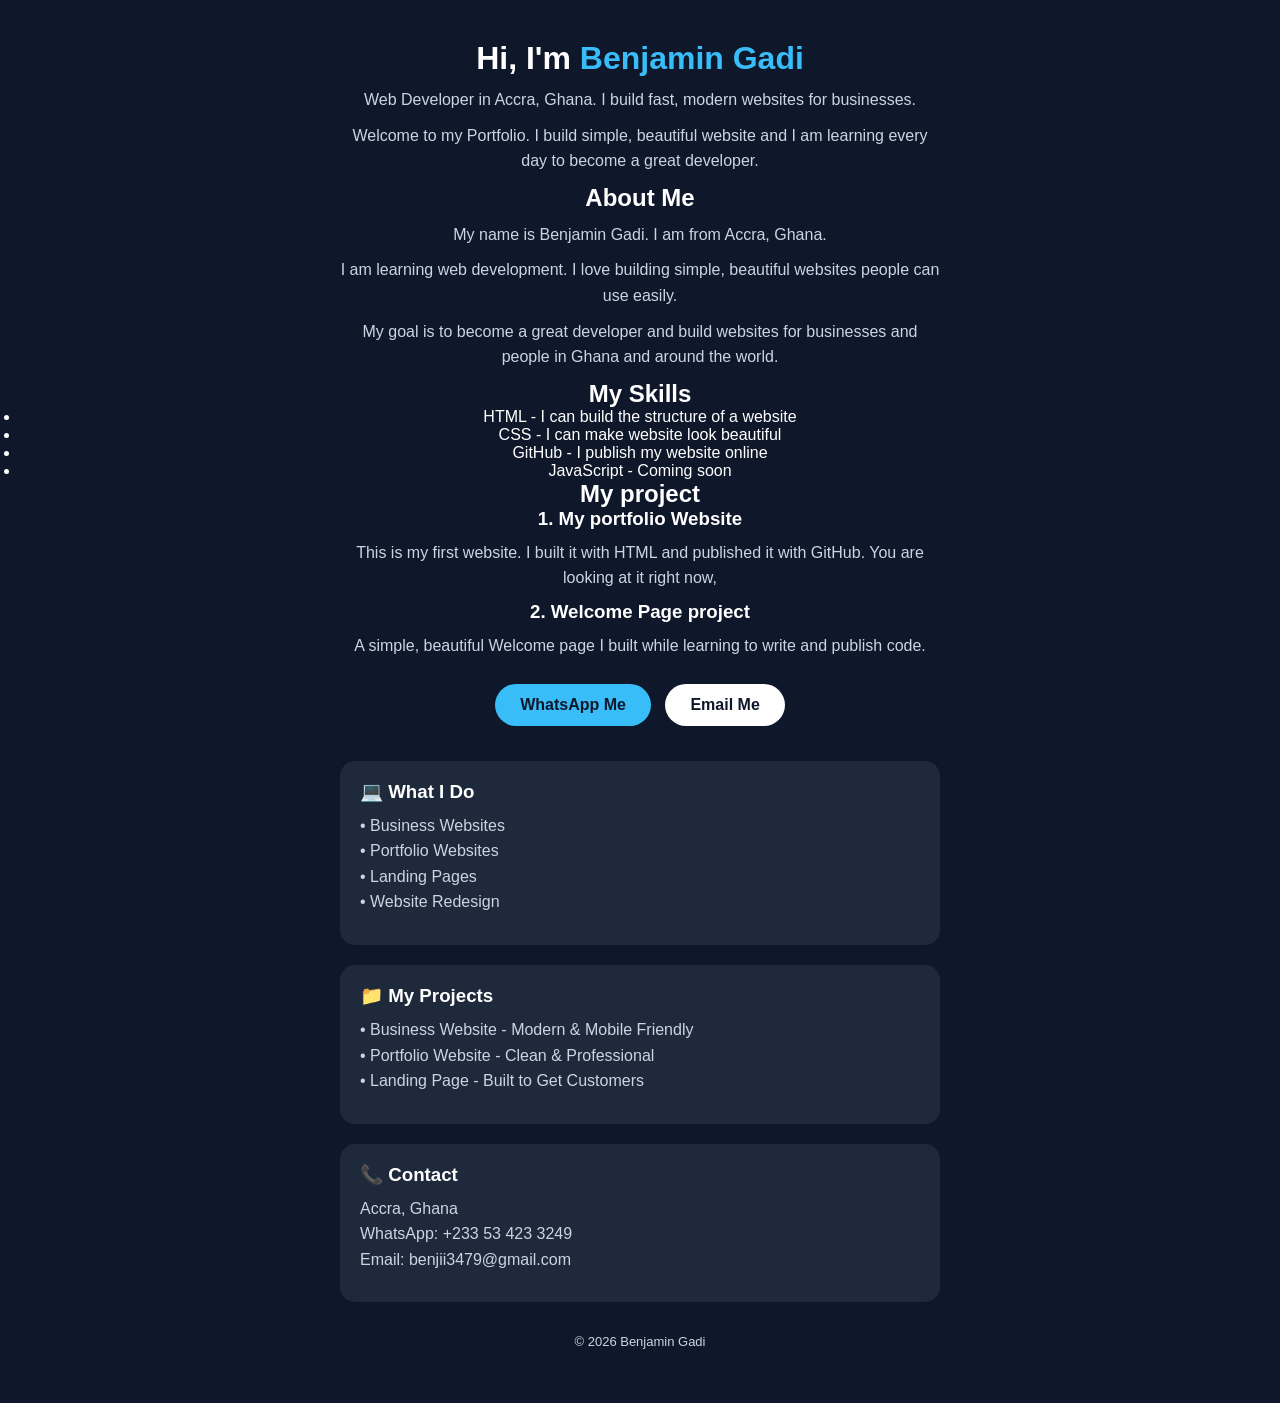
<file: index.html>
<!DOCTYPE html>
<html lang="en">
<head>
<meta charset="UTF-8">
<meta name="viewport" content="width=device-width, initial-scale=1.0">
<title>Benjamin Gadi | Web Developer in Accra</title>
<style>
*{margin:0;padding:0;box-sizing:border-box;font-family:Arial,sans-serif}
body{background:#0f172a;color:white;text-align:center;padding:40px 20px; overflow-x:hidden}
h1{font-size:32px;margin-bottom:10px}
h1 span{color:#38bdf8}
p{color:#cbd5e1;line-height:1.6;max-width:600px;margin:10px auto}
.btn{display:inline-block;background:#38bdf8;color:#0f172a;padding:12px 25px;border-radius:30px;text-decoration:none;font-weight:bold;margin:15px 5px}
.card{background:#1e293b;padding:20px;border-radius:15px;max-width:600px;margin:20px auto;text-align:left}
.card h3{margin-bottom:8px}
</style>
</head>
<body>
<h1>Hi, I'm <span>Benjamin Gadi</span></h1>
<p>Web Developer in Accra, Ghana. I build fast, modern websites for businesses.</p>
<p>Welcome to my Portfolio. I build simple, beautiful website and I am learning every day to become a great developer.</p>
<h2>About Me</h2>
<p>My name is Benjamin Gadi. I am from Accra, Ghana.</p>
<p>I am learning web development. I love building simple, beautiful websites people can use easily.</p>
<p>My goal is to become a great developer and build websites for businesses and people in Ghana and around the world.</p>
<h2>My Skills</h2>
<ul>
    <li>HTML - I can build the structure of a website</li>
    <li>CSS - I can make  website look beautiful </li>
    <li>GitHub - I publish my website online</li>
    <li>JavaScript - Coming soon</li>
</ul>
<h2>My project</h2>
<h3>1. My portfolio Website</h3>
<p>This is my first website. I built it with HTML and published it with GitHub. You are looking at it right now,</p>
<h3>2. Welcome Page project</h3>
<p>A simple, beautiful Welcome page I built while learning to write and publish code.</p>
<a class="btn" href="https://wa.me/233534233249">WhatsApp Me</a>
<a class="btn" style="background:white" href="mailto:benjii3479@gmail.com">Email Me</a>
<div class="card"><h3>💻 What I Do</h3><p>• Business Websites<br> • Portfolio Websites<br> • Landing Pages<br> • Website Redesign</p></div>
<div class="card"><h3>📁 My Projects</h3><p>• Business Website - Modern & Mobile Friendly<br>• Portfolio Website - Clean & Professional<br>• Landing Page - Built to Get Customers</p></div>
<div class="card"><h3>📞 Contact</h3><p>Accra, Ghana<br>WhatsApp: +233 53 423 3249<br>Email: benjii3479@gmail.com</p></div>
<p style="margin-top:30px;font-size:13px">© 2026 Benjamin Gadi</p>
</body>
</html>
</file>
